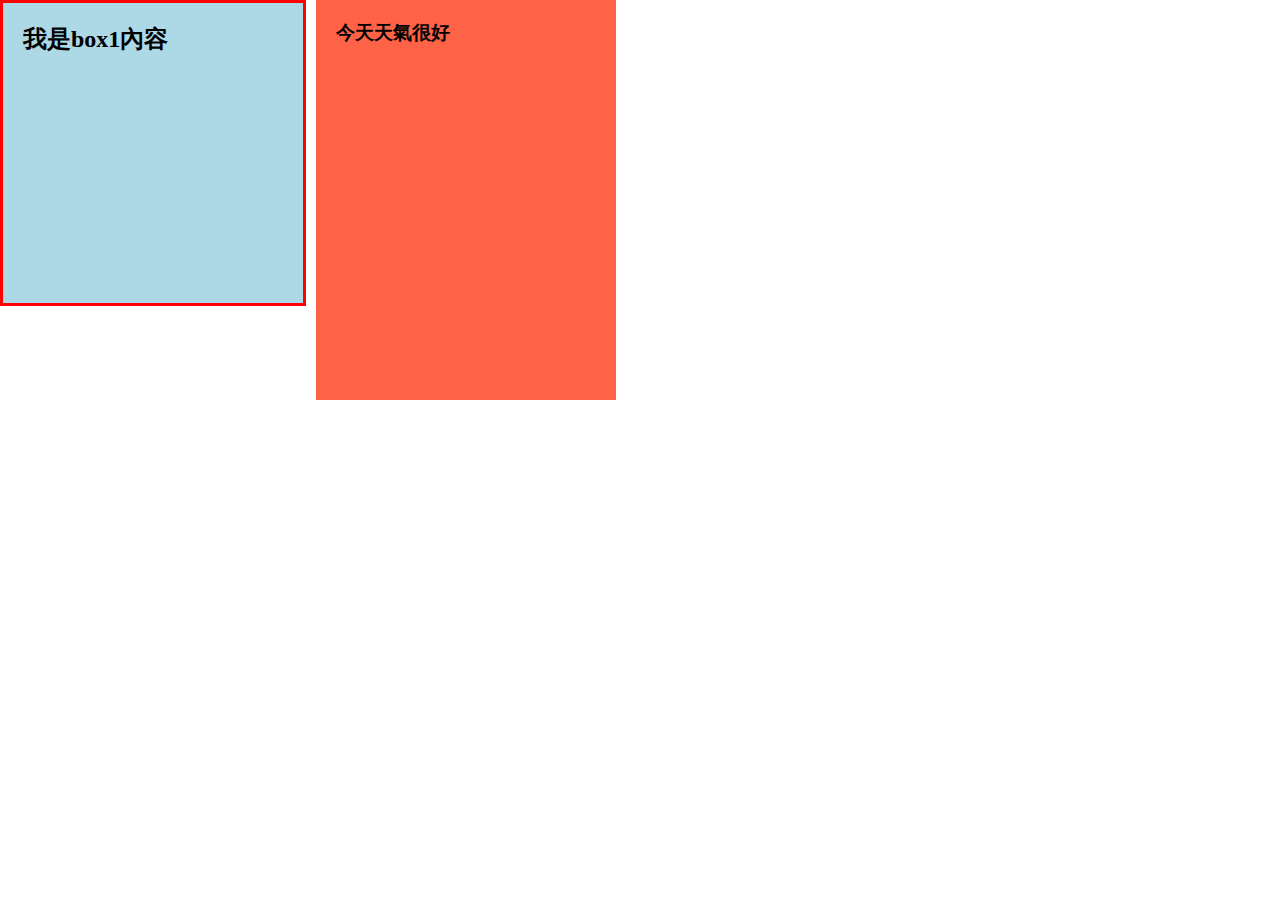
<file: box_practice.html>
<!DOCTYPE html>
<html lang="en">

<head>
    <meta charset="UTF-8">
    <meta name="viewport" content="width=device-width, initial-scale=1.0">
    <title>Box_Practice</title>
    <style>
        * {
            padding: 0px;
            margin: 0px;
        }

        div>h2,
        div>h3 {
            padding: 20px;
        }


        #box1 {
            width: 300px;
            height: 300px;
            background-color: lightblue;
            border: 3px solid red;
            float: left;
            margin-right: 10px;
        }

        #box2 {
            width: 300px;
            height: 400px;
            background-color: tomato;
            float: left;
        }
    </style>
</head>

<body>
    <div class="container">
        <div id="box1">
            <h2>我是box1內容</h2>
        </div>
        <div id="box2">
            <h3>今天天氣很好</h3>
        </div>
    </div>
</body>

</html>
</file>
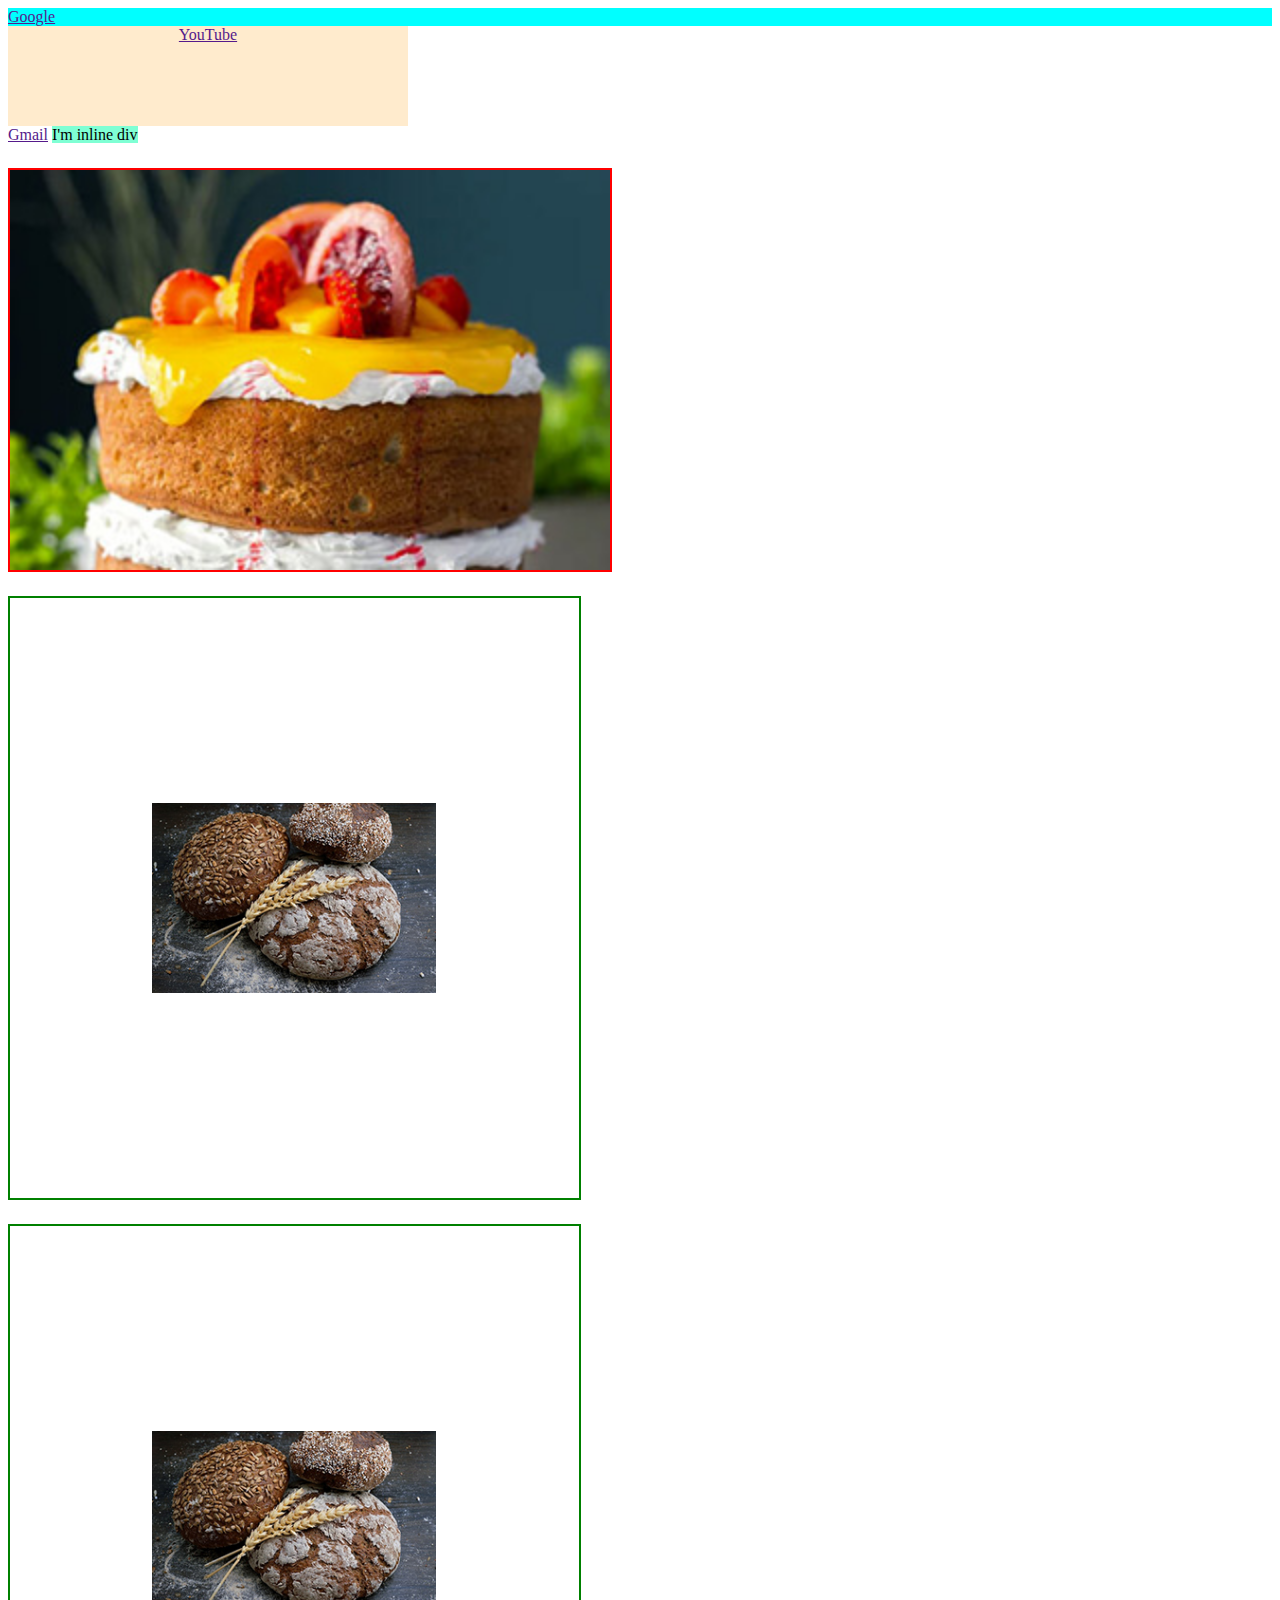
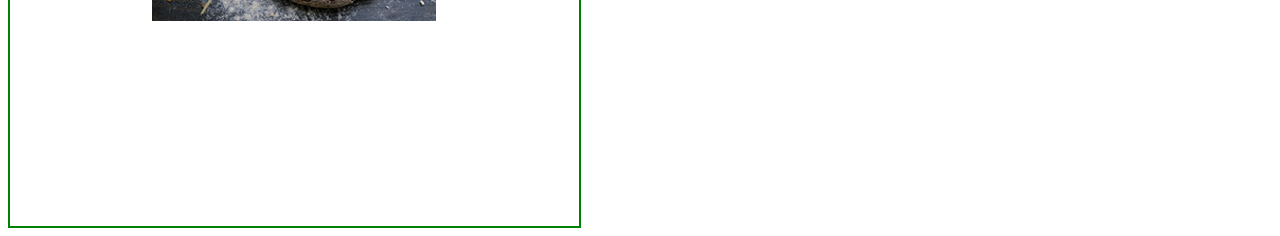
<file: display.html>
<!DOCTYPE html>
<html lang="en">

<head>
    <meta charset="UTF-8">
    <meta name="viewport" content="width=device-width, initial-scale=1.0">
    <title>Display</title>
    <style>
        .block {
            display: block;
            background-color: aqua;
        }

        .inline {
            display: inline;
            background-color: aquamarine;
        }

        .block2 {
            display: block;
            background-color: blanchedalmond;
            width: 400px;
            height: 100px;
            text-align: center;
        }

        .inline-block {
            display: inline-block;
        }

        .background {
            border: 2px solid red;
            margin-top: 24px;
            width: 600px;
            height: 400px;
            background-image: url("imgs/cake.jpg");
            /* background-repeat: no-repeat; */
            background-size: 100% auto;
        }

        .bread {
            border: 2px solid green;
            margin-top: 24px;
            width: 45%;
            height: 600px;
            background-image: url(imgs/bread.jpg);
            background-repeat: no-repeat;
            background-position: center center;
            background-size: 50% auto;

        }

        .bread2 {
            border: 2px solid green;
            margin-top: 24px;
            width: 45%;
            height: 600px;
            background: url(imgs/bread.jpg) no-repeat center center;
            /* background-repeat: no-repeat; */
            /* background-position: center center; */
            background-size: 50% auto;

        }
    </style>
</head>

<body>
    <a href="" class="block">Google</a>
    <a href="" class="block2">YouTube</a>
    <a href="" class="inline-block">Gmail</a>
    <div class="inline">I'm inline div</div>
    <div class="background"></div>
    <div class="bread"></div>
    <div class="bread2"></div>

</body>

</html>
</file>
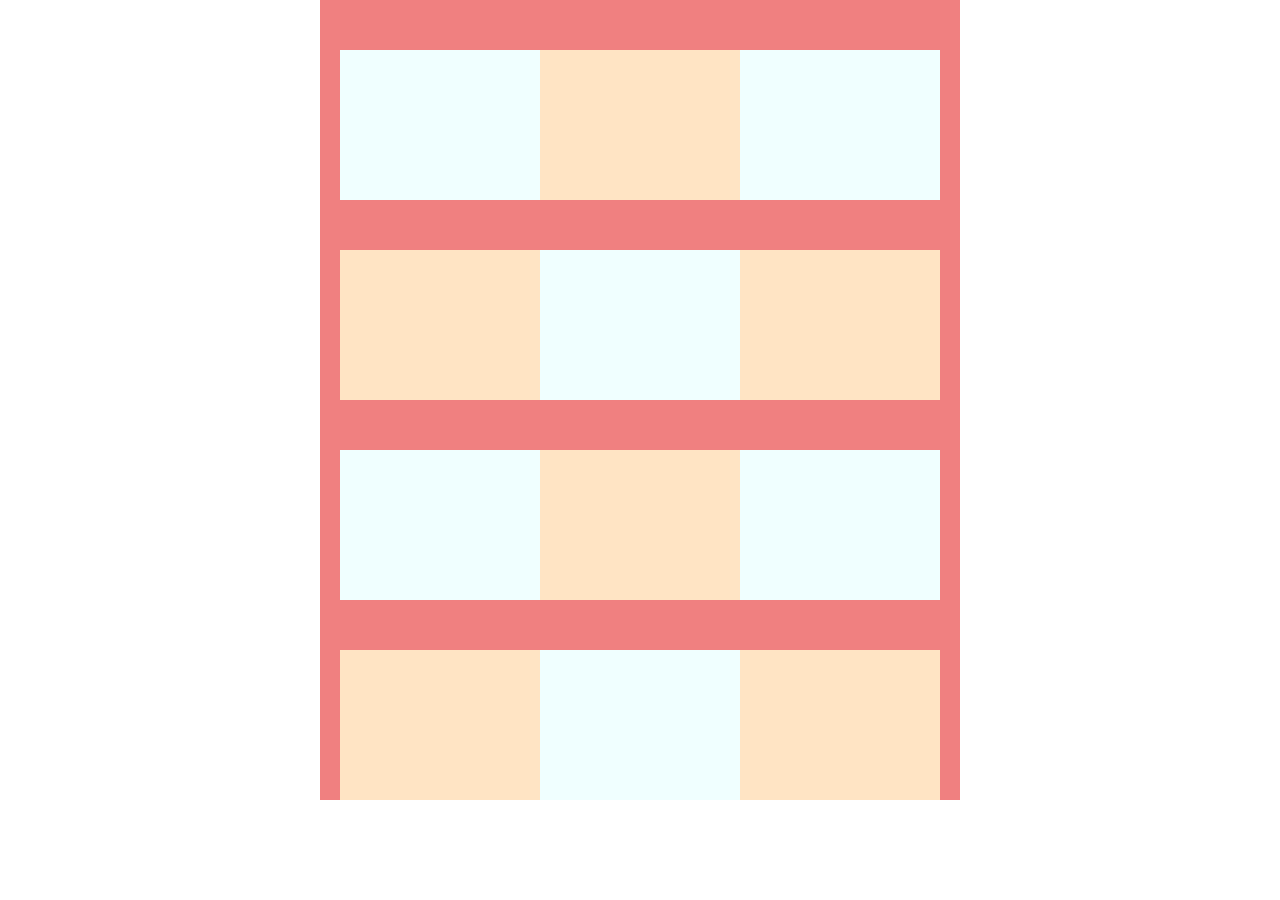
<file: layout.html>
<!DOCTYPE html>
<html lang="en">

<head>
    <meta charset="UTF-8">
    <meta name="viewport" content="width=device-width, initial-scale=1.0">
    <title>Layout</title>
    <style>
        * {
            margin: 0px;
            padding: 0px;
        }

        .container {
            width: 50%;
            height: 800px;
            max-width: 1200px;
            background-color: lightcoral;
            padding: 0px;
            margin: auto;
            display: flex;
            flex-direction: row;
            justify-content: space-around;
            align-items: flex-end;
            display: flex;
            justify-content: center;
            /* align-items: center; */
            align-content: stretch;
            flex-wrap: wrap;
        }

        .box {
            width: 200px;
            height: 150px;
            /* margin: 10px; */
        }

        /* 
        .box:nth-child(1) {
            background-color: aquamarine;
            width: 400px;
            height: 300px;
        } */

        .box:nth-child(2n+1) {
            background-color: azure;
        }

        .box:nth-child(2n) {
            background-color: bisque;
        }
    </style>
</head>

<body>
    <div class="container">
        <div class="box"></div>
        <div class="box"></div>
        <div class="box"></div>
        <div class="box"></div>
        <div class="box"></div>
        <div class="box"></div>
        <div class="box"></div>
        <div class="box"></div>
        <div class="box"></div>
        <div class="box"></div>
        <div class="box"></div>
        <div class="box"></div>
    </div>
</body>

</html>
</file>
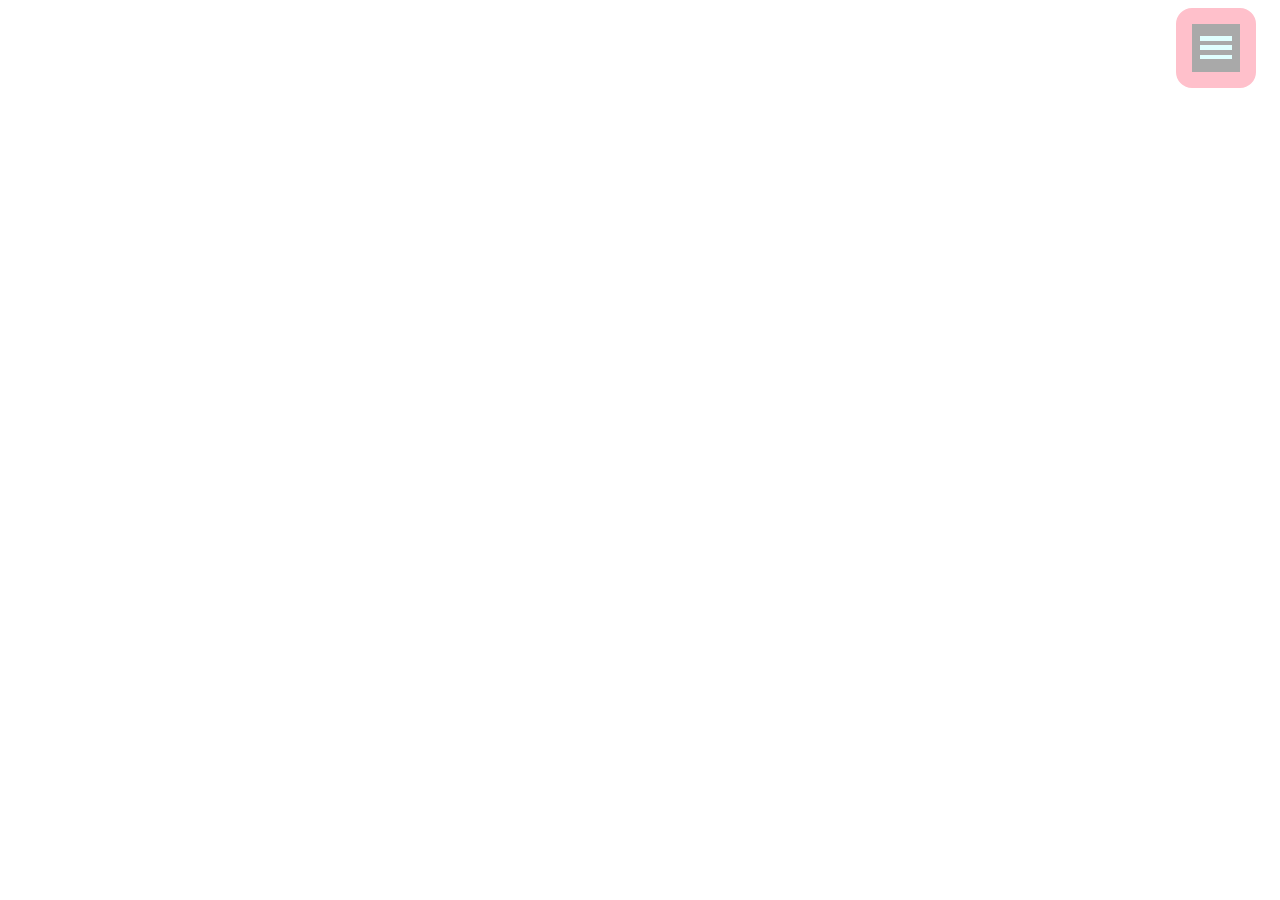
<file: pseudo-ele.html>
<!DOCTYPE html>
<html lang="en">

<head>
    <meta charset="UTF-8">
    <meta name="viewport" content="width=device-width, initial-scale=1.0">
    <title>畫ICON</title>
    <style>
        body {
            font-size: 20px;
        }

        .menu {
            background-color: darkgray;
            width: 3rem;
            height: 3rem;
            border: 1rem pink solid;
            position: relative;
            border-radius: 1rem;
            cursor: pointer;
            left: calc(100% - 6rem);
        }

        .menu::after {
            content: "";
            width: 2rem;
            height: 0.3rem;
            border-top: 0.9rem double lightcyan;
            border-bottom: 0.3rem solid lightcyan;
            position: absolute;
            top: calc((100% - 1.5rem) / 2);
            left: calc((100% - 2rem) / 2);
        }
    </style>
</head>

<body>
    <div class="menu"></div>
</body>

</html>
</file>
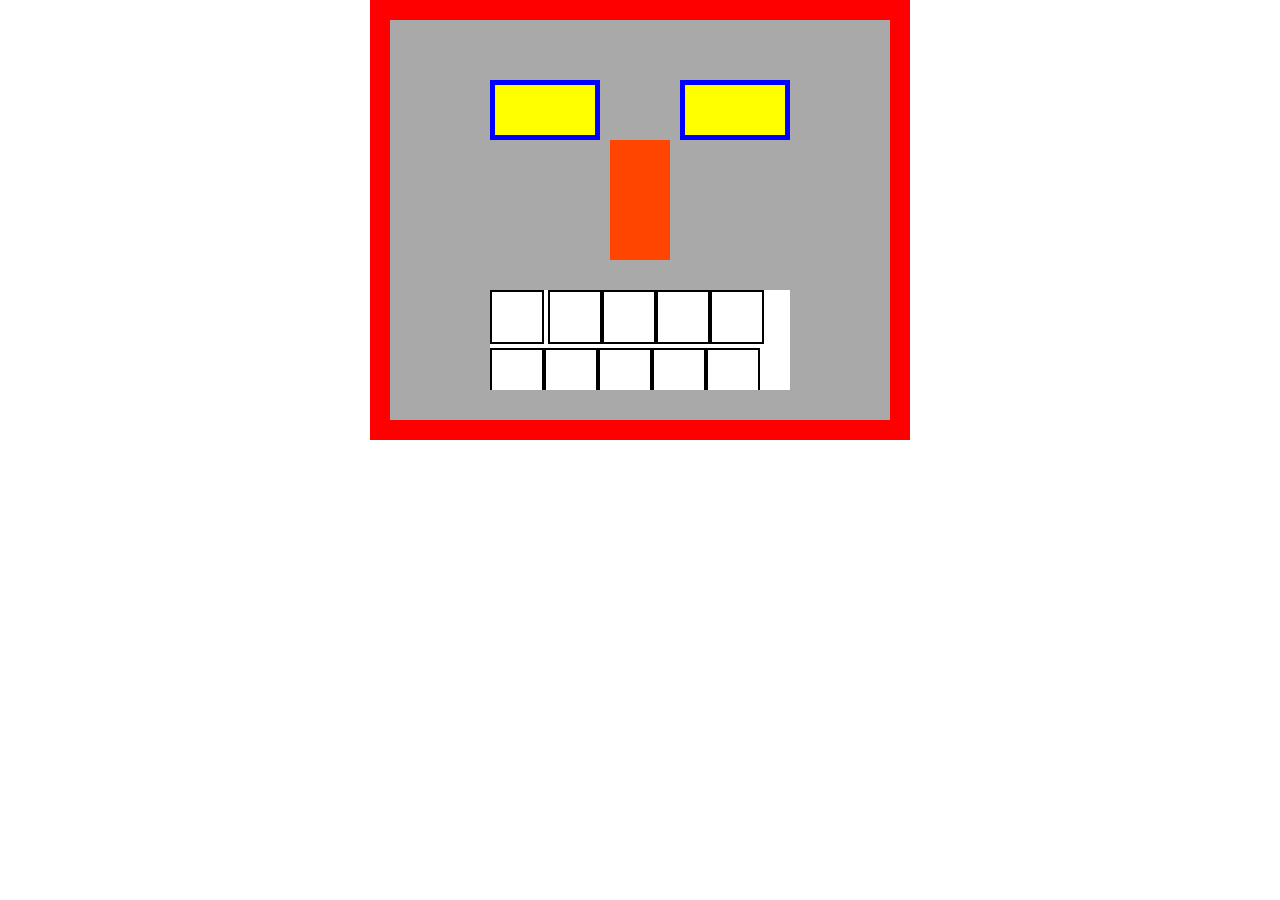
<file: robot.html>
<!DOCTYPE html>
<html lang="en">

<head>
    <meta charset="UTF-8">
    <meta name="viewport" content="width=device-width, initial-scale=1.0">
    <title>Draw a Robot</title>
    <style>
        * {
            padding: 0px;
            margin: 0px;
        }

        .face {
            width: 500px;
            height: 400px;
            background-color: darkgray;
            border: 20px solid red;
            position: relative;
            margin: auto;
        }

        .eye1 {
            width: 100px;
            height: 50px;
            background-color: yellow;
            border: 5px solid blue;
            position: absolute;
            top: 15%;
            left: 100px;
        }

        .eye2 {
            width: 100px;
            height: 50px;
            background-color: yellow;
            border: 5px solid blue;
            position: absolute;
            top: 15%;
            right: 100px;
        }

        .nose {
            width: 60px;
            height: 120px;
            background-color: orangered;
            position: absolute;
            top: 30%;
            left: 220px;
        }

        .mouth {
            width: 300px;
            height: 100px;
            background-color: white;
            position: absolute;
            bottom: 30px;
            left: 100px;
            overflow: auto;
        }

        .tooth {
            display: inline-block;
            width: 50px;
            height: 50px;
            background: white;
            border: 2px solid black;
        }
    </style>
</head>

<body>
    <div class="face">
        <div class="eye1"></div>
        <div class="eye2"></div>
        <div class="nose"></div>
        <div class="mouth">
            <span class="tooth"></span>
            <span class="tooth"></span><span class="tooth"></span><span class="tooth"></span><span
                class="tooth"></span><span class="tooth"></span><span class="tooth"></span><span
                class="tooth"></span><span class="tooth"></span><span class="tooth"></span>

        </div>
    </div>
</body>

</html>
</file>
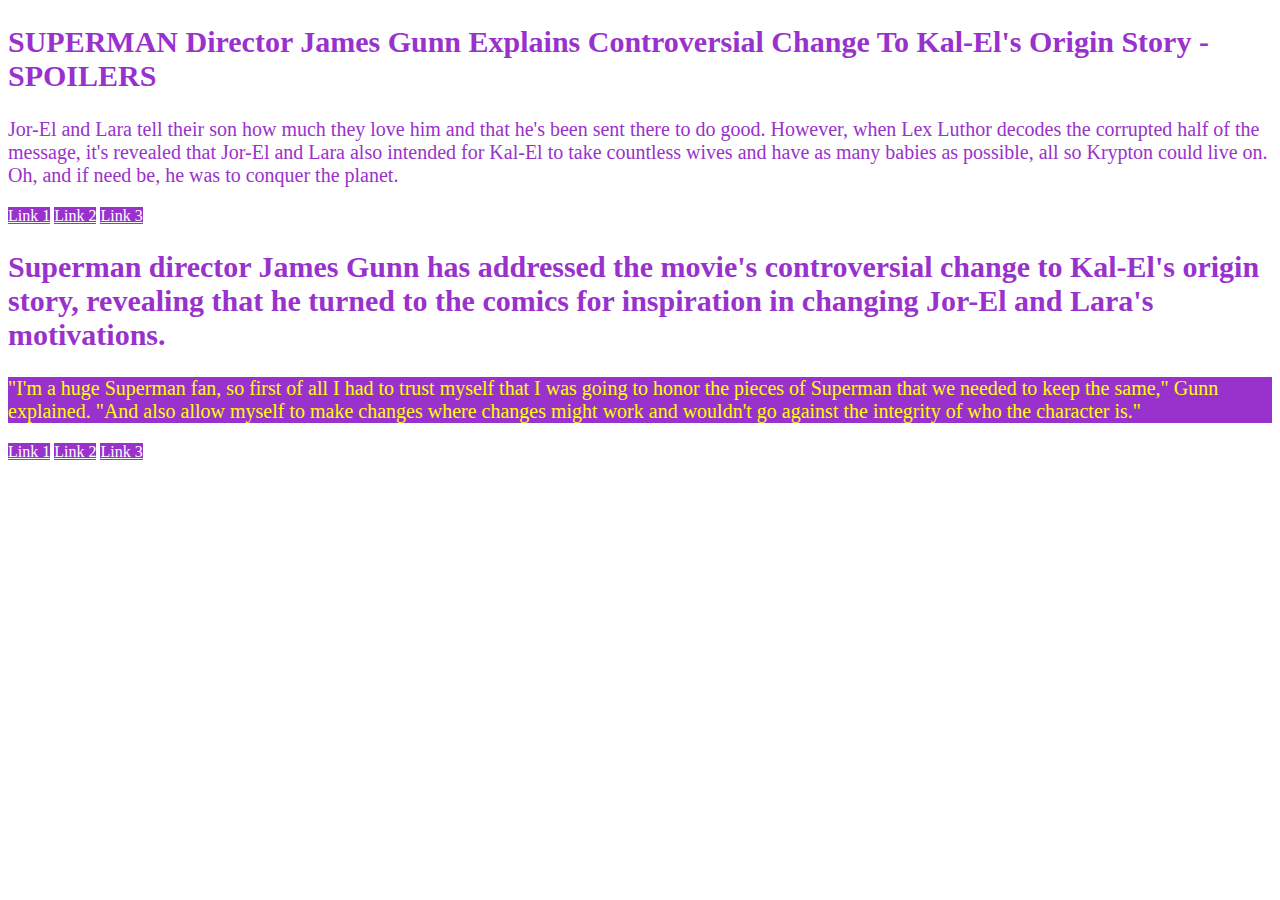
<file: variable.html>
<!DOCTYPE html>
<html lang="en">

<head>
    <meta charset="UTF-8">
    <meta name="viewport" content="width=device-width, initial-scale=1.0">
    <title>Variables</title>
    <style>
        :root {
            --primarycolor: darkorchid;
            --text-fontsize: 20px;
            --title-fontsize: 30px;
            --secondarycolor: white;
            --thirdcolor: yellow;
        }

        .title {
            color: var(--primarycolor);
            font-size: var(--title-fontsize);
        }

        p {
            color: var(--primarycolor);
            font-size: var(--text-fontsize);

        }

        .link {
            background-color: var(--primarycolor);
            color: var(--secondarycolor);
        }

        .P2>p {
            color: var(--thirdcolor);
            background-color: var(--primarycolor);
        }
    </style>
</head>

<body>
    <section class="P1">
        <h2 class="title">
            SUPERMAN Director James Gunn Explains Controversial Change To Kal-El's Origin Story - SPOILERS
        </h2>
        <p>Jor-El and Lara tell their son how much they love him and that he's been sent there to do good. However, when
            Lex Luthor decodes the corrupted half of the message, it's revealed that Jor-El and Lara also intended for
            Kal-El to take countless wives and have as many babies as possible, all so Krypton could live on. Oh, and if
            need be, he was to conquer the planet.
        </p>
        <a href="" class="link">Link 1</a>
        <a href="" class="link">Link 2</a>
        <a href="" class="link">Link 3</a>
    </section>
    <section class="P2">
        <h2 class="title">
            Superman director James Gunn has addressed the movie's controversial change to Kal-El's origin story,
            revealing that he turned to the comics for inspiration in changing Jor-El and Lara's motivations.
        </h2>
        <p>"I'm a huge Superman fan, so first of all I had to trust myself that I was going to honor the pieces of
            Superman that we needed to keep the same," Gunn explained. "And also allow myself to make changes where
            changes might work and wouldn't go against the integrity of who the character is."
        </p>
        <a href="" class="link">Link 1</a>
        <a href="" class="link">Link 2</a>
        <a href="" class="link">Link 3</a>
    </section>
</body>

</html>
</file>
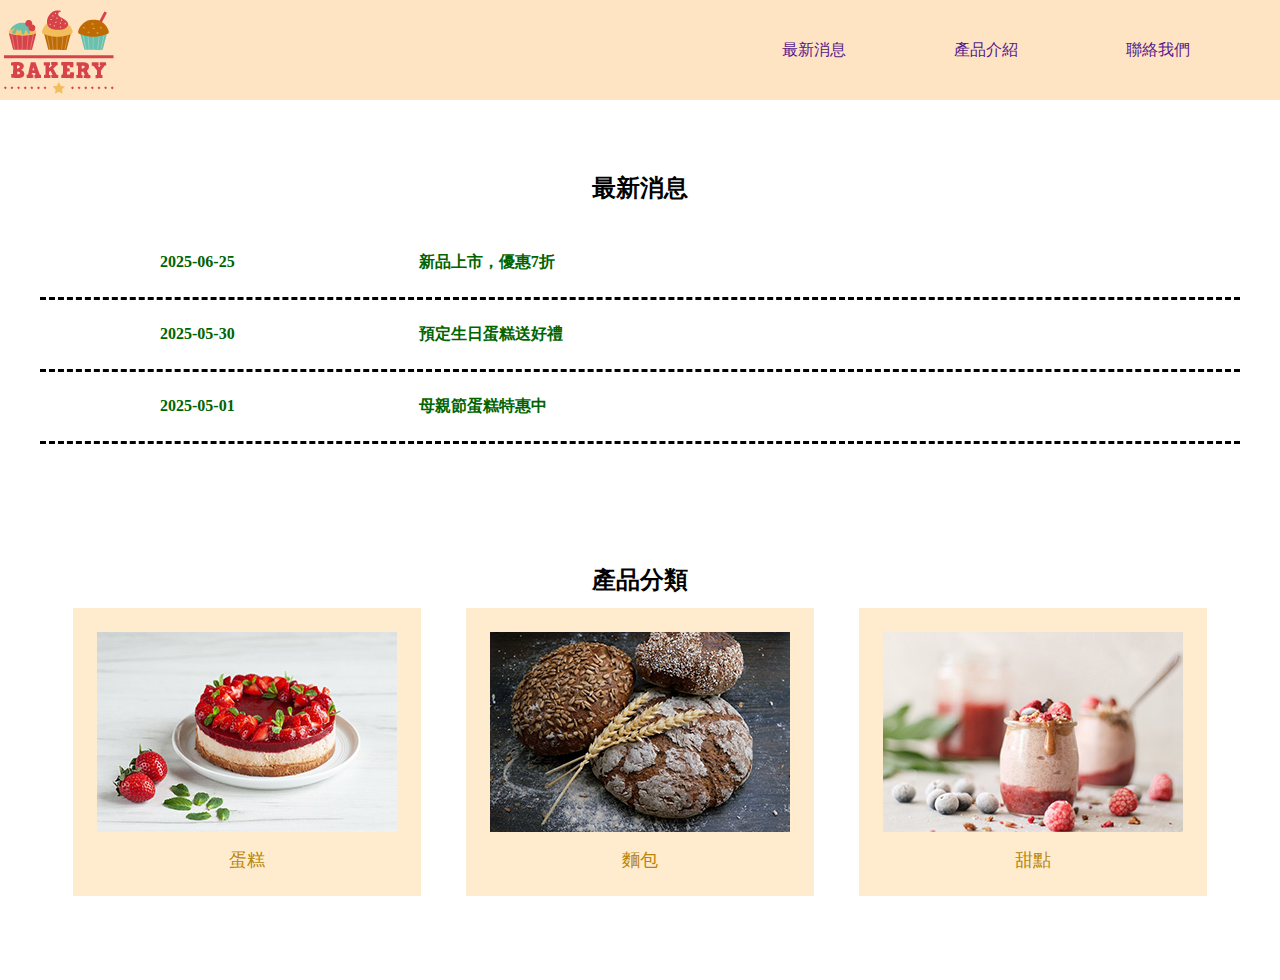
<file: layout/index_flex.html>
<!DOCTYPE html>
<html lang="en">

<head>
    <meta charset="UTF-8">
    <meta name="viewport" content="width=device-width, initial-scale=1.0">
    <title>Flex Layout</title>
    <style>
        * {
            margin: 0;
            padding: 0;
        }

        a {
            display: block;
        }

        header {
            width: 100%;
            display: flex;
            background-color: bisque;
            justify-content: space-between;
            align-items: center;
        }

        .header_menu {
            list-style-type: none;
            display: flex;
            margin-right: 36px;
        }

        ol>li>a {
            text-decoration: none;
            display: block;
            padding: 12px 48px;
            /* border: 1px solid; */
            margin: 6px;
        }

        ol>li>a:hover {
            color: white;
            background-color: darksalmon;
            border: 1px solid;
            border-radius: 10px;

        }

        /* header ends here */

        section {
            width: 100%;
            /* border: 1px solid; */
            margin-top: 72px;
            margin-bottom: 72px;
            display: flex;
            flex-direction: column;
            justify-content: center;
            align-items: center;
        }

        .title {
            text-align: center;
        }

        .table {
            width: 1200px;
            border-collapse: collapse;
            margin: 24px 0 48px 0;

        }

        .cell {
            border-bottom: 3px dashed;
            /* padding: 12px 0; */
            /* border: 1px solid; */

        }

        th>div {
            color: darkgreen;
        }

        th>a {
            text-align: start;
            text-decoration: none;
            padding: 24px;
            display: block;
        }

        th>a:hover {
            background-color: lightgray;
            border-radius: 20px;
        }

        th>a>span {
            color: darkgreen;
        }

        .date {
            margin: 0 180px 0 96px;
        }

        /* section1 ends here */
        .card-area {
            width: 1200px;
            display: flex;
            justify-content: space-evenly;
        }

        .card {
            margin: 12px;
        }

        .card>a {
            background-color: blanchedalmond;
            padding: 24px;
            text-decoration: none;
        }

        .card>a:hover {
            background-color: aquamarine;
        }

        .card>a>p {
            display: flex;
            justify-content: center;
            font-size: 18px;
            color: darkgoldenrod;
            padding-top: 12px;
        }
    </style>
</head>

<body>
    <header>
        <img class="logo" src="imgs/logo.png" alt="logo">
        <nav>
            <ol class="header_menu">
                <li><a href="">最新消息</a></li>
                <li><a href="">產品介紹</a></li>
                <li><a href="">聯絡我們</a></li>
            </ol>
        </nav>
    </header>

    <section class="news">
        <h2 class="title">最新消息</h2>
        <table class="table">
            <tbody>
                <tr>
                    <!-- <th class="cell">
                        <div>2025-06-25</div>
                    </th> -->
                    <th class="cell"><a href="">
                            <span class="date">2025-06-25</span>
                            <span>新品上市，優惠7折</span>
                        </a></th>
                </tr>
                <tr>
                    <!-- <th class="cell">
                        <div>2025-05-30</div>
                    </th> -->
                    <th class="cell"><a href="">
                            <span class="date">2025-05-30</span>
                            <span>預定生日蛋糕送好禮</span></a></th>
                </tr>
                <tr>
                    <!-- <th class="cell">
                        <div>2025-05-01</div>
                    </th> -->
                    <th class="cell"><a href="">
                            <span class="date">2025-05-01</span>
                            <span>母親節蛋糕特惠中</span></a></th>
                </tr>
            </tbody>
        </table>
    </section>

    <section class="products">
        <h2 class="title">產品分類</h2>

        <div class="card-area">
            <div class="card card1">
                <a href=""><img class="card_img" src="imgs/cake-cover.jpg" alt="cake-cover">
                    <p class="card_text">蛋糕</p>
                </a>
            </div>

            <div class="card card2">
                <a href=""><img class="card_img" src="imgs/bread.jpg" alt="bread">
                    <p class="card_text">麵包</p>
                </a>
            </div>

            <div class="card card3">
                <a href=""><img class="card_img" src="imgs/dessert.jpg" alt="dessert">
                    <p class="card_text">甜點</p>
                </a>
            </div>
        </div>

    </section>
</body>
</body>

</html>
</file>
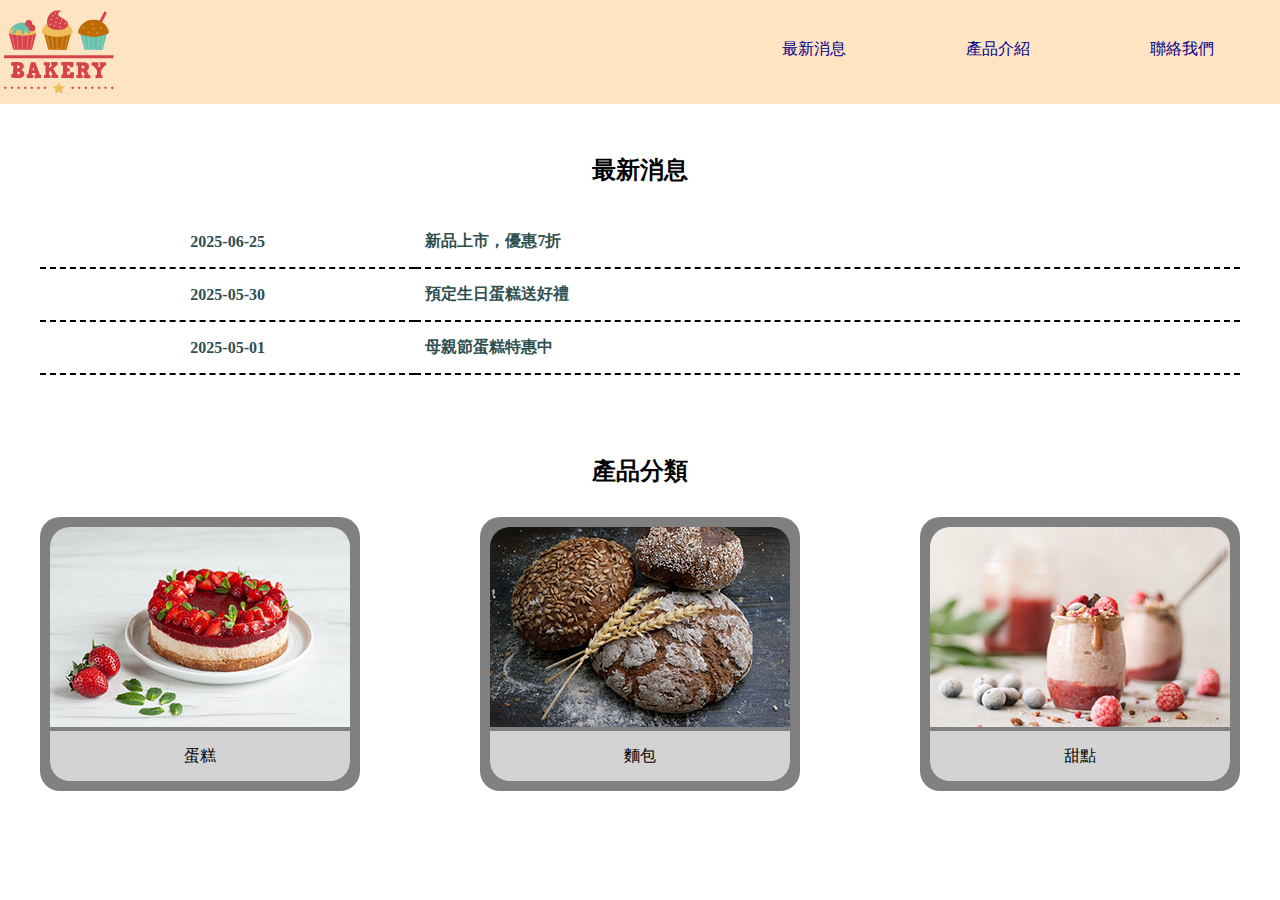
<file: layout/index_float.html>
<!DOCTYPE html>
<html lang="en">

<head>
    <meta charset="UTF-8">
    <meta name="viewport" content="width=device-width, initial-scale=1.0">
    <title>Float Layout</title>
    <style>
        * {
            margin: 0;
            padding: 0;
        }

        header {
            width: 100%;
            height: 104px;
            background-color: bisque;
            position: relative;
        }

        .logo {
            clear: both;
        }

        nav {
            float: right;
            width: 558px;
            height: 100%;
            position: relative;

        }

        .header_menu {
            list-style-type: none;
            margin: 0;
            padding: 0;
            /* overflow: visible; */
            position: relative;
            width: 100%;
            height: 100%;
        }

        .header_menu li {
            float: left;
            position: relative;
            top: 19px;
        }

        .header_menu li a {
            text-decoration: none;
            color: darkblue;
            display: block;
            padding: 20px 60px;
            /* border: 1px solid black; */

        }

        .header_menu li a:hover {
            background-color: orange;
            border-radius: 10px;
            color: darkmagenta;
        }

        section {
            width: 1200px;
            margin: auto;
            margin-bottom: 80px;
        }

        .table {
            width: 100%;
            /* border: 1px solid; */
            border-collapse: collapse;
            margin: auto;
            color: darkslategray;

        }

        tbody {
            width: 100%;
        }


        .cell {
            border-bottom: 2px dashed black;
        }

        th>a {
            text-decoration: none;
            color: darkslategray;
            display: block;
            padding: 15px 10px;
            text-align: start;


        }

        .products {
            position: relative;
            width: 1200px;
            /* height: 350px; */
            /* border: 1px solid; */
            margin: auto;
        }

        .title {
            position: relative;
            text-align: center;
            margin-top: 50px;
            margin-bottom: 30px;
        }

        .card-area {
            width: 100%;
            height: 300px;
        }

        .card {
            background-color: gray;
            border-radius: 20px;
            width: 300px;
            padding: 10px;
            float: left;
            position: relative;
        }

        .card2 {
            left: 120px;
        }

        .card3 {
            left: 240px
        }

        .card_text {
            background-color: lightgray;
            height: 50px;
            line-height: 50px;
            text-align: center;
            border-radius: 0 0 20px 20px;
        }

        .card_img {
            width: 100%;
            border-radius: 20px 20px 0 0;
        }
    </style>
</head>

<body>
    <header>
        <a href=""><img class="logo" src="imgs/logo.png" alt="logo"></a>
        <nav>
            <ul class="header_menu">
                <li><a href="">最新消息</a></li>
                <li><a href="">產品介紹</a></li>
                <li><a href="">聯絡我們</a></li>
            </ul>
        </nav>
    </header>

    <section class="news">
        <h2 class="title">最新消息</h2>
        <table class="table">
            <tbody>
                <tr>
                    <th class="cell">2025-06-25</th>
                    <th class="cell"><a href="">新品上市，優惠7折</a></th>
                </tr>
                <tr>
                    <th class="cell">2025-05-30</th>
                    <th class="cell"><a href="">預定生日蛋糕送好禮</a></th>
                </tr>
                <tr>
                    <th class="cell">2025-05-01</th>
                    <th class="cell"><a href="">母親節蛋糕特惠中</a></th>
                </tr>
            </tbody>
        </table>
    </section>

    <section class="products">
        <h2 class="title">產品分類</h2>

        <div class="card-area">
            <div class="card card1">
                <img class="card_img" src="imgs/cake-cover.jpg" alt="cake-cover">
                <p class="card_text">蛋糕</p>
            </div>

            <div class="card card2">
                <img class="card_img" src="imgs/bread.jpg" alt="bread">
                <p class="card_text">麵包</p>
            </div>

            <div class="card card3">
                <img class="card_img" src="imgs/dessert.jpg" alt="dessert">
                <p class="card_text">甜點</p>
            </div>
        </div>

    </section>
</body>

</html>
</file>
